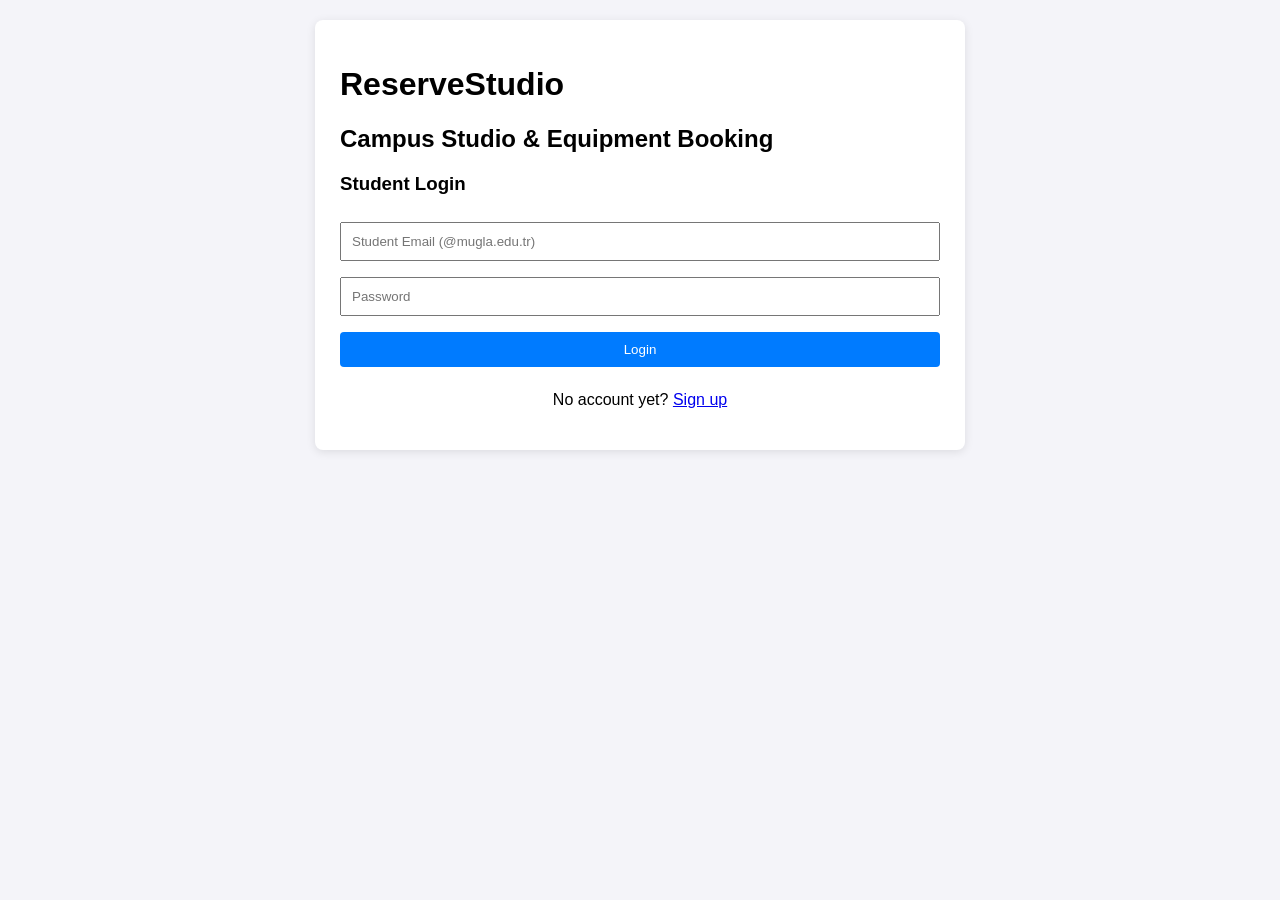
<file: reservestudio/frontend/index.html>
<!DOCTYPE html>
<html lang="en">
<head>
  <meta charset="UTF-8">
  <meta name="viewport" content="width=device-width, initial-scale=1.0">
  <title>ReserveStudio - Student Login</title>
  <link rel="stylesheet" href="style.css">
</head>
<body>
  <div class="container">
    <h1>ReserveStudio</h1>
    <h2>Campus Studio & Equipment Booking</h2>

    <form id="login-form">
      <h3>Student Login</h3>
      <input type="email" id="email" placeholder="Student Email (@mugla.edu.tr)" required>
      <input type="password" id="password" placeholder="Password" required>
      <button type="submit">Login</button>
    </form>

    <p id="message" class="message"></p>
    <p class="alt-link">No account yet? <a href="signup.html">Sign up</a></p>
  </div>
  <script src="api.js"></script>
  <script src="login.js"></script>
</body>
</html>
</file>
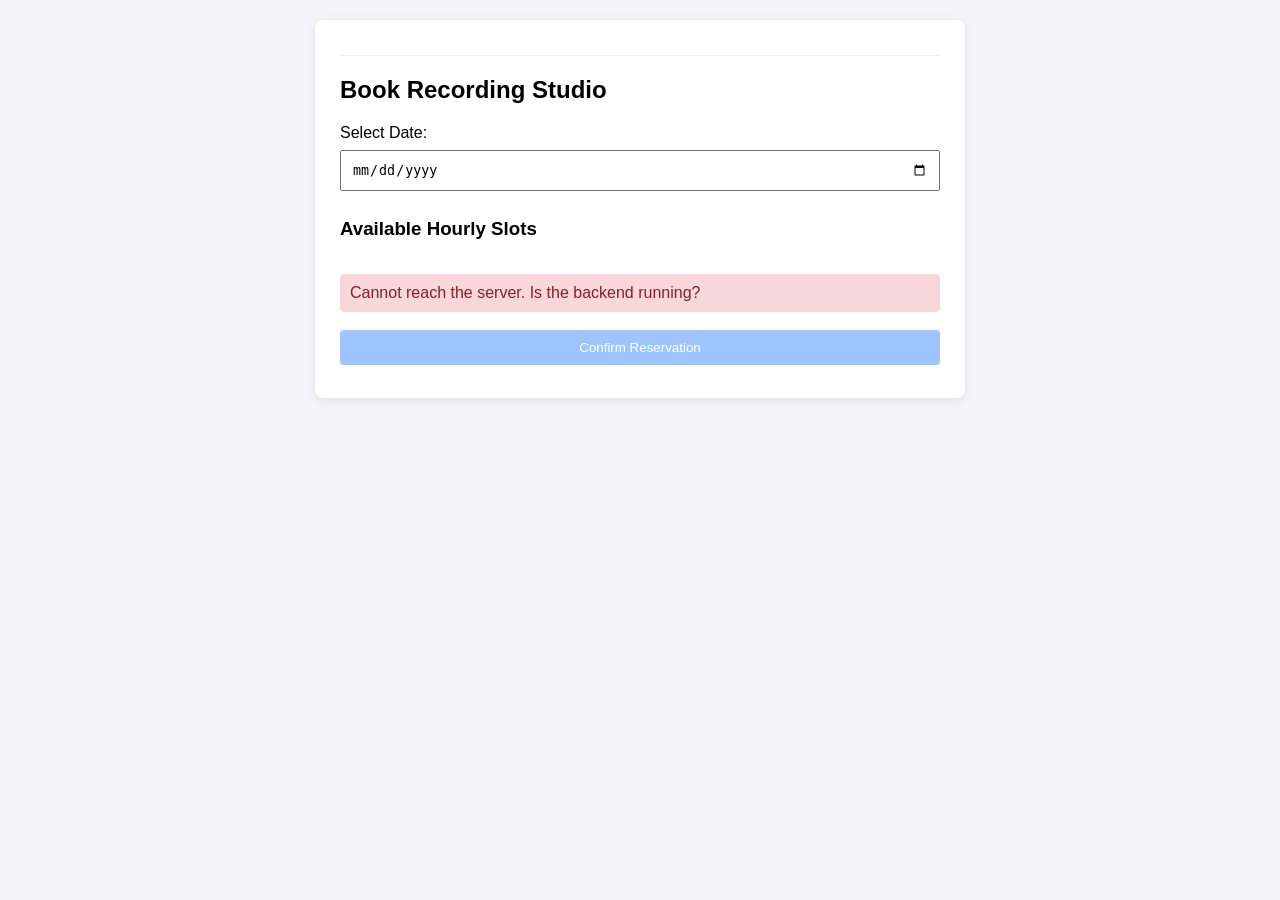
<file: reservestudio/frontend/booking.html>
<!DOCTYPE html>
<html lang="en">
<head>
  <meta charset="UTF-8">
  <meta name="viewport" content="width=device-width, initial-scale=1.0">
  <title>ReserveStudio - Book Studio</title>
  <link rel="stylesheet" href="style.css">
</head>
<body>
  <div class="container">
    <nav id="nav" class="nav"></nav>
    <h2>Book Recording Studio</h2>

    <div class="booking-section">
      <label for="booking-date">Select Date:</label>
      <input type="date" id="booking-date" required>

      <h3>Available Hourly Slots</h3>
      <div id="slots-grid" class="slots-grid"></div>

      <p id="message" class="message"></p>
      <button id="confirm-btn" disabled>Confirm Reservation</button>
    </div>
  </div>
  <script src="api.js"></script>
  <script src="booking.js"></script>
</body>
</html>
</file>
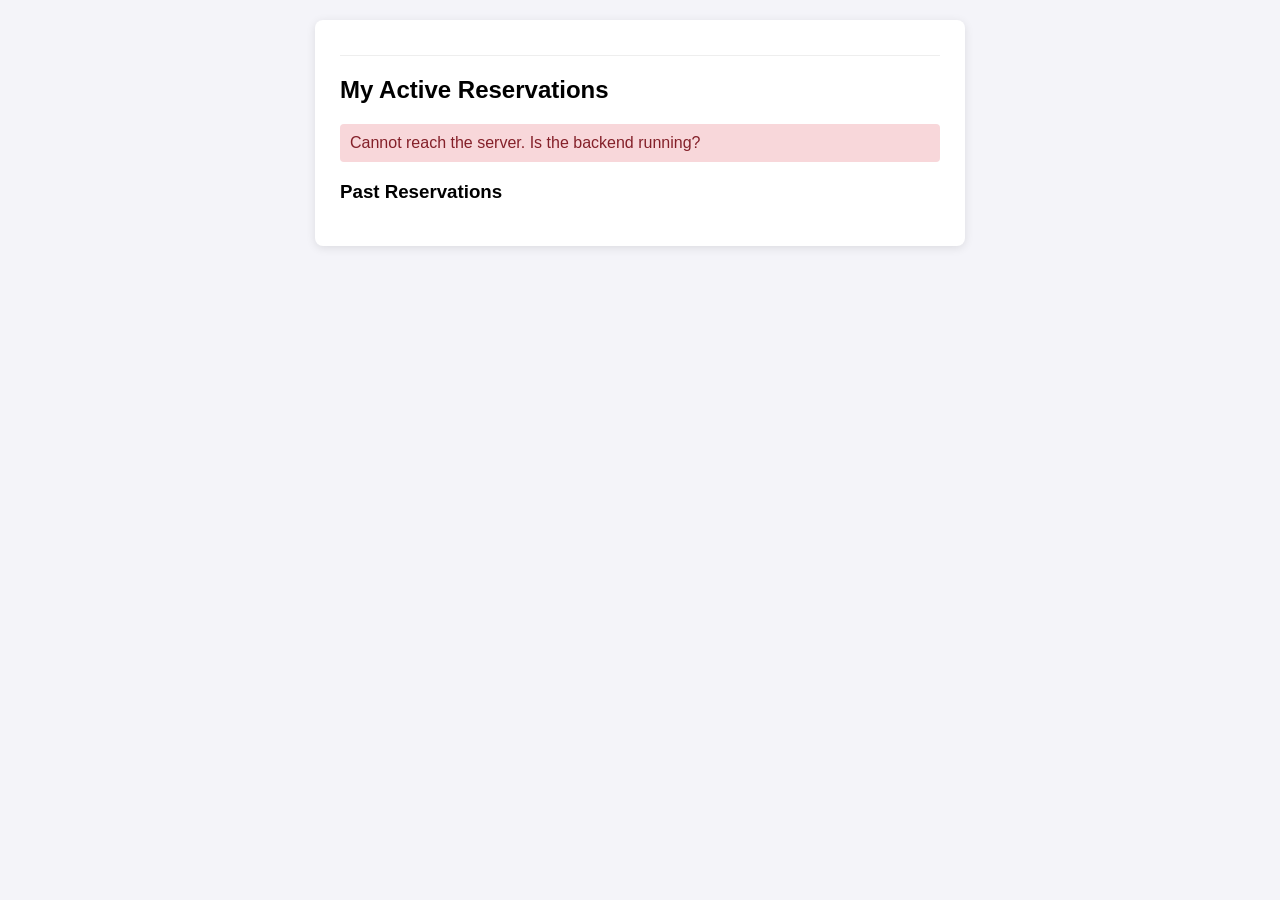
<file: reservestudio/frontend/dashboard.html>
<!DOCTYPE html>
<html lang="en">
<head>
  <meta charset="UTF-8">
  <meta name="viewport" content="width=device-width, initial-scale=1.0">
  <title>ReserveStudio - My Dashboard</title>
  <link rel="stylesheet" href="style.css">
</head>
<body>
  <div class="container">
    <nav id="nav" class="nav"></nav>
    <h2>My Active Reservations</h2>

    <p id="message" class="message"></p>
    <div id="upcoming-list" class="reservations-list"></div>

    <h3>Past Reservations</h3>
    <div id="past-list" class="reservations-list"></div>
  </div>
  <script src="api.js"></script>
  <script src="dashboard.js"></script>
</body>
</html>
</file>
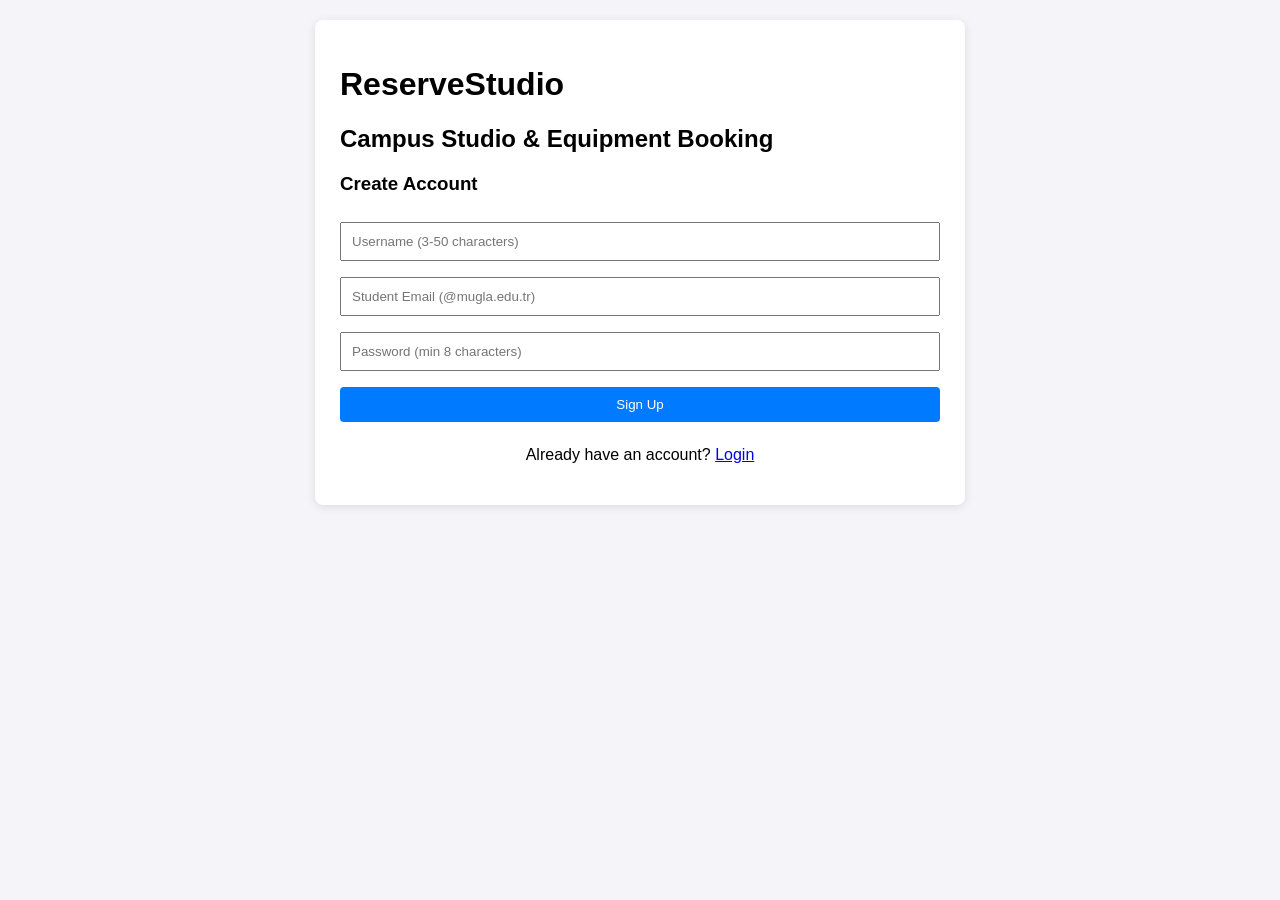
<file: reservestudio/frontend/signup.html>
<!DOCTYPE html>
<html lang="en">
<head>
  <meta charset="UTF-8">
  <meta name="viewport" content="width=device-width, initial-scale=1.0">
  <title>ReserveStudio - Sign Up</title>
  <link rel="stylesheet" href="style.css">
</head>
<body>
  <div class="container">
    <h1>ReserveStudio</h1>
    <h2>Campus Studio & Equipment Booking</h2>

    <form id="signup-form">
      <h3>Create Account</h3>
      <input type="text" id="username" placeholder="Username (3-50 characters)" minlength="3" maxlength="50" required>
      <input type="email" id="email" placeholder="Student Email (@mugla.edu.tr)" maxlength="100" required>
      <input type="password" id="password" placeholder="Password (min 8 characters)" minlength="8" maxlength="72" required>
      <button type="submit">Sign Up</button>
    </form>

    <p id="message" class="message"></p>
    <p class="alt-link">Already have an account? <a href="index.html">Login</a></p>
  </div>
  <script src="api.js"></script>
  <script src="signup.js"></script>
</body>
</html>
</file>
<file: reservestudio/frontend/style.css>
body {
  font-family: Arial, sans-serif;
  background-color: #f4f4f9;
  margin: 0;
  padding: 20px;
}

.container {
  max-width: 600px;
  margin: 0 auto;
  background: white;
  padding: 25px;
  border-radius: 8px;
  box-shadow: 0 2px 10px rgba(0,0,0,0.1);
}

input, button {
  width: 100%;
  padding: 10px;
  margin: 8px 0;
  box-sizing: border-box;
}

button {
  background-color: #007bff;
  color: white;
  border: none;
  cursor: pointer;
  border-radius: 4px;
}

button:hover {
  background-color: #0056b3;
}

.slots-grid {
  display: grid;
  grid-template-columns: 1fr 1fr;
  gap: 10px;
  margin: 15px 0;
}

.slot.booked {
  background-color: #dc3545;
  cursor: not-allowed;
}

.cancel-btn {
  background-color: #dc3545;
}
/* ---- Backend bağlantısı için eklenenler ---- */
.nav {
  display: flex;
  gap: 15px;
  align-items: center;
  margin-bottom: 20px;
  padding-bottom: 10px;
  border-bottom: 1px solid #eee;
}

.nav a {
  color: #007bff;
  text-decoration: none;
}

.nav a.active {
  font-weight: bold;
}

.nav .user {
  margin-left: auto;
  color: #555;
}

.message {
  padding: 10px;
  border-radius: 4px;
  margin: 10px 0;
}

.message:empty {
  display: none;
}

.message.error {
  background: #f8d7da;
  color: #842029;
}

.message.success {
  background: #d1e7dd;
  color: #0f5132;
}

.slot.selected {
  background-color: #198754;
}

.slot:disabled {
  cursor: not-allowed;
}

#confirm-btn:disabled {
  background-color: #9ec5fe;
  cursor: not-allowed;
}

.reservation-card {
  border: 1px solid #ddd;
  border-radius: 6px;
  padding: 12px 15px;
  margin: 10px 0;
}

.reservation-card.past {
  opacity: 0.6;
}

.empty-text {
  color: #666;
}

.alt-link {
  text-align: center;
}
</file>
